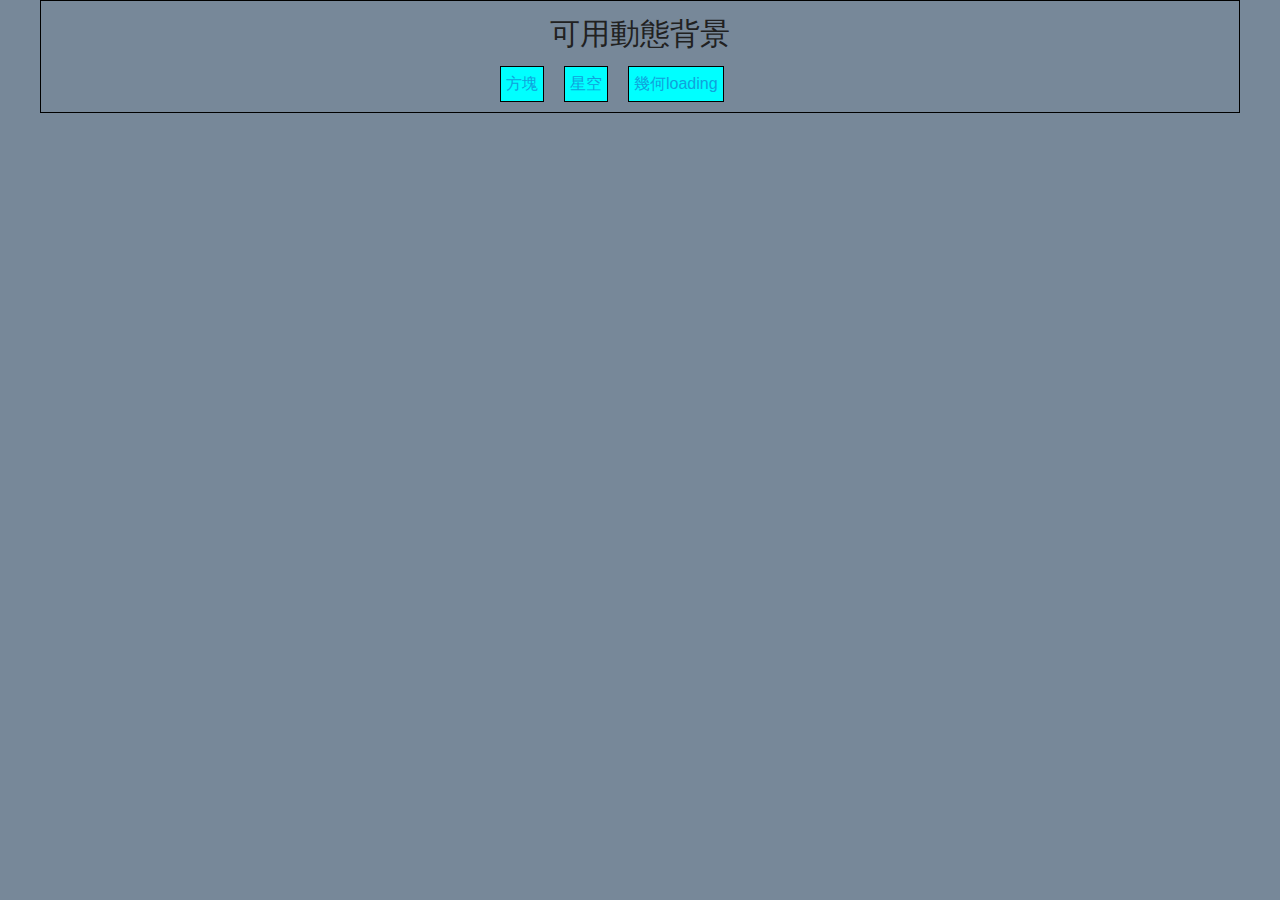
<file: index.html>
<!DOCTYPE html>
<html lang="en">
<head>
    <meta charset="UTF-8">
    <meta name="viewport" content="width=device-width, initial-scale=1.0">
    <link rel="stylesheet" href="css/style.css">
    <title>BackgroungDemo</title>
</head>
<body>
    <div class="container">
    <h1>可用動態背景</h1>
    <ol>
        <li><a href="./DEMO/bg/方塊/index.html">方塊</a></li>
        <li><a href="./DEMO/bg/星空/index.html">星空</a></li>
        <li><a href="./DEMO/bg/幾何loading/index.html">幾何loading</a></li>
    </ol>
    </div>
</body>
</html>
</file>
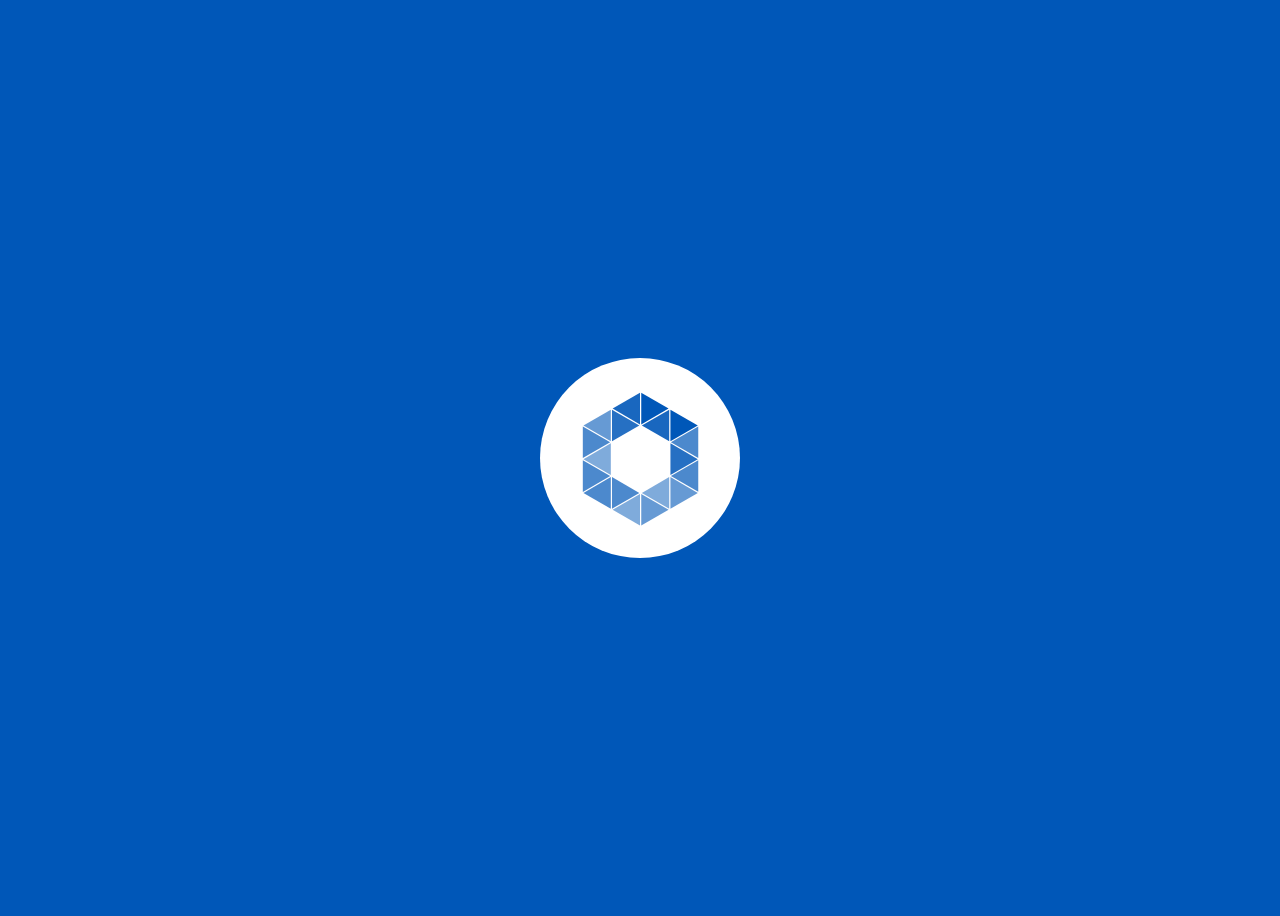
<file: DEMO/bg/幾何loading/index.html>
<!DOCTYPE html>
<html lang="en">
<head>
  <meta charset="UTF-8">
  <meta name="viewport" content="width=device-width, initial-scale=1.0">
  <link rel="stylesheet" href="./scss/style.css">
  <title>Document</title>
</head>
<body>
  <div class="svg">
  <svg xmlns="http://www.w3.org/2000/svg" xmlns:xlink="http://www.w3.org/1999/xlink" version="1.1" id="svg" x="0px" y="0px" width="150px" height="150px" viewBox="0 0 213.235 241.176" enable-background="new 0 0 213.235 241.176" xml:space="preserve" fill="#0057B8">
    <path d="M108.581,64.968V14.124l44.007,25.422L108.581,64.968"/>
    <path fill-opacity="0.9" d="M153.591,92.101V41.258L109.582,66.68L153.591,92.101"/><path d="M155.586,92.062V41.221l44.009,25.42L155.586,92.062"/><path fill-opacity="0.7" d="M200.299,119.14V68.297l-44.004,25.421L200.299,119.14"/><path fill-opacity="0.85" d="M155.586,146.255V95.412l44.009,25.422L155.586,146.255"/><path fill-opacity="0.7" d="M200.299,173.35v-50.844l-44.004,25.422L200.299,173.35"/><path fill-opacity="0.6" d="M155.586,200.482v-50.84l44.009,25.417L155.586,200.482"/><path fill-opacity="0.5" d="M153.591,200.521v-50.84l-44.009,25.418L153.591,200.521"/><path fill-opacity="0.6" d="M108.581,227.696v-50.844l44.007,25.421L108.581,227.696"/><path fill-opacity="0.5" d="M106.62,227.696v-50.844l-44.005,25.421L106.62,227.696"/><path fill-opacity="0.7" d="M61.562,200.553V149.71l44.007,25.423L61.562,200.553"/><path fill-opacity="0.7" d="M59.709,200.56v-50.843l-44.008,25.422L59.709,200.56"/><path fill-opacity="0.7" d="M14.699,173.467v-50.843l44.01,25.42L14.699,173.467"/><path fill-opacity="0.5" d="M59.709,146.235V95.392l-44.008,25.42L59.709,146.235"/><path fill-opacity="0.7" d="M14.699,119.141V68.297l44.01,25.421L14.699,119.141"/><path fill-opacity="0.6" d="M59.709,92.101V41.258L15.701,66.68L59.709,92.101"/><path fill-opacity="0.85" d="M61.562,92.092V41.249l44.007,25.419L61.562,92.092"/>
    <path fill-opacity="0.9" d="M106.62,64.968V14.124L62.614,39.546L106.62,64.968"/>
  </svg>
</div>
</body>
</html>
</file>
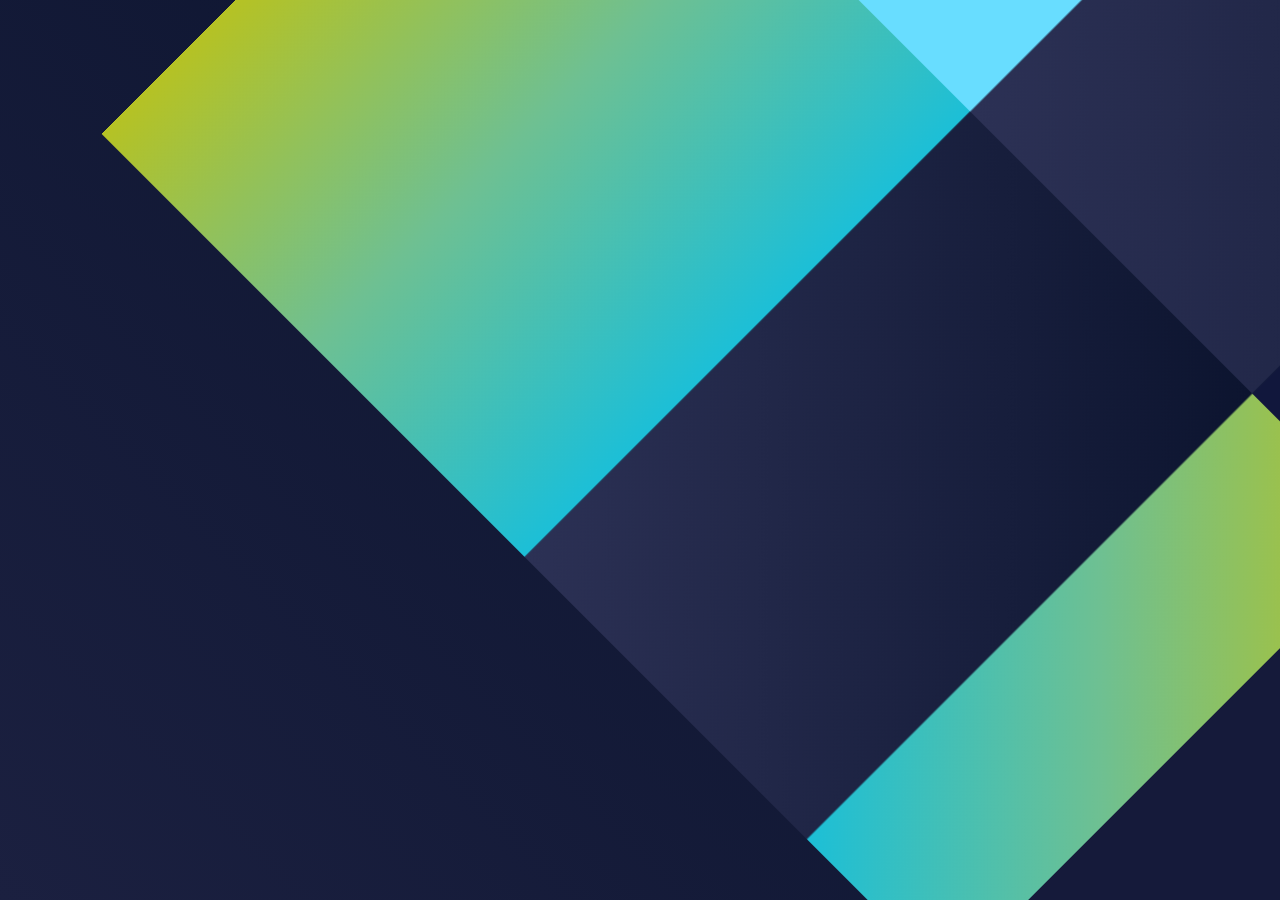
<file: DEMO/bg/方塊/index.html>
<!DOCTYPE html>
<html lang="en">
<head>
    <meta charset="UTF-8">
    <meta http-equiv="X-UA-Compatible" content="IE=edge">
    <meta name="viewport" content="width=device-width, initial-scale=1.0">
    <link rel="stylesheet" href="./scss/style.css">
    <title>Grid</title>
</head>
<body>
    <div class="pattern">
        <div class="pattern-container">
          <span></span>
          <span></span>
          <span></span>
          <span></span>
          <span></span>
          <span></span>
          <span></span>
        </div>
      </div>
</body>
</html>
</file>
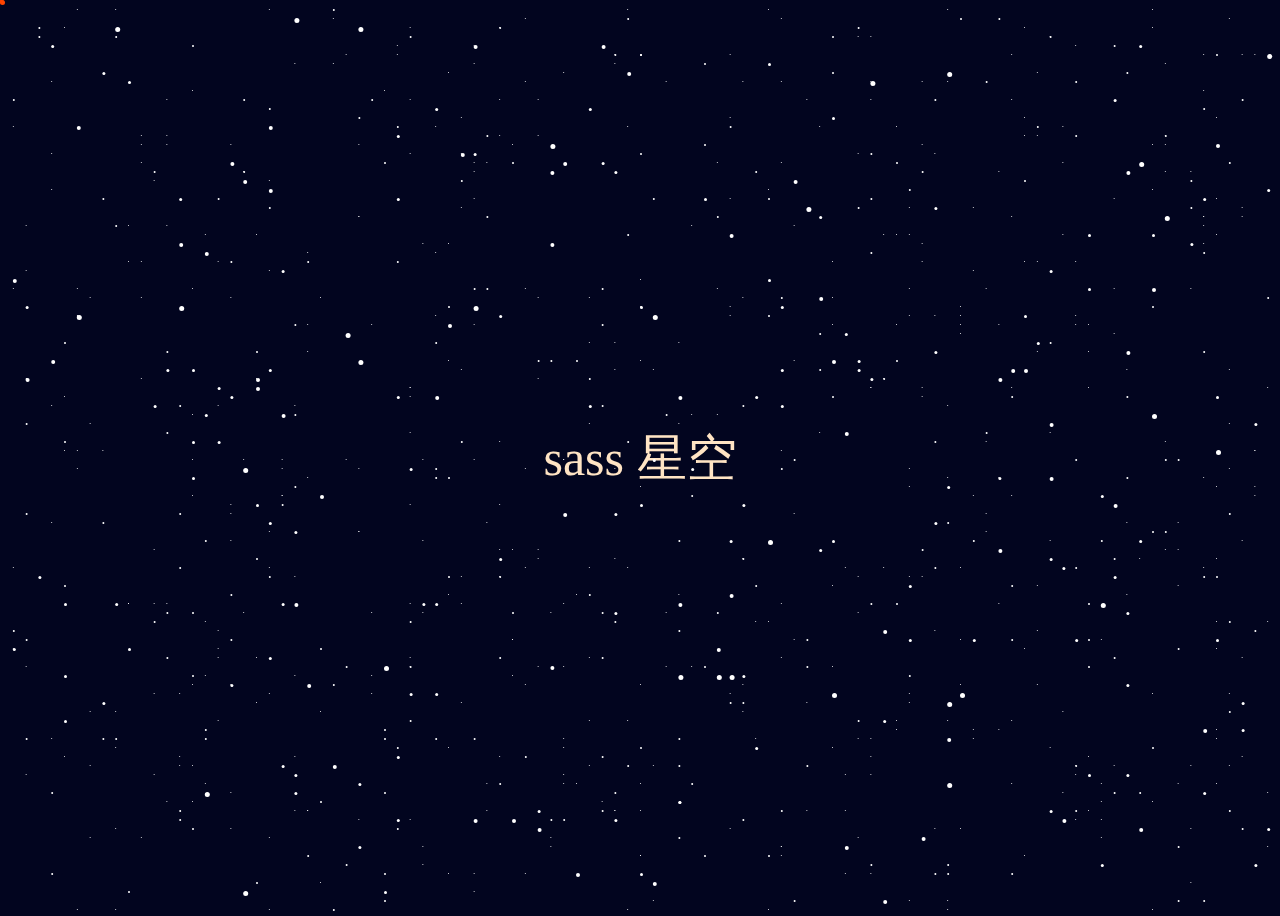
<file: DEMO/bg/星空/index.html>
<!DOCTYPE html>
<html lang="en">
<head>
    <meta charset="UTF-8">
    <meta name="viewport" content="width=device-width, initial-scale=1.0">
    <link rel="stylesheet" href="./scss/style.css">
    <title>Document</title>
</head>
<body>
    <div class="layer1"></div>
    <div class="layer2"></div>
    <div class="layer3"></div>
    <div class="layer4"></div>
    <div class="layer5"></div>
    <div class="title">sass 星空</div>
    
</body>
</html>
</file>
<file: DEMO/bg/幾何loading/scss/style.css>
body {
  background-color: #0057B8;
  text-align: center;
  line-height: 100vh;
}

.svg {
  display: inline-block;
  height: 200px;
  width: 200px;
  line-height: 200px;
  text-align: center;
  background-color: #FFF;
  border-radius: 50%;
}

#svg {
  display: inline-block;
  vertical-align: middle;
  fill: #0057B8;
}
#svg path:nth-child(1) {
  animation: pweek 1.8s linear infinite;
  animation-delay: 0.1s;
}
#svg path:nth-child(1):hover {
  animation-play-state: paused;
}
#svg path:nth-child(2) {
  animation: pweek 1.8s linear infinite;
  animation-delay: 0.2s;
}
#svg path:nth-child(2):hover {
  animation-play-state: paused;
}
#svg path:nth-child(3) {
  animation: pweek 1.8s linear infinite;
  animation-delay: 0.3s;
}
#svg path:nth-child(3):hover {
  animation-play-state: paused;
}
#svg path:nth-child(4) {
  animation: pweek 1.8s linear infinite;
  animation-delay: 0.4s;
}
#svg path:nth-child(4):hover {
  animation-play-state: paused;
}
#svg path:nth-child(5) {
  animation: pweek 1.8s linear infinite;
  animation-delay: 0.5s;
}
#svg path:nth-child(5):hover {
  animation-play-state: paused;
}
#svg path:nth-child(6) {
  animation: pweek 1.8s linear infinite;
  animation-delay: 0.6s;
}
#svg path:nth-child(6):hover {
  animation-play-state: paused;
}
#svg path:nth-child(7) {
  animation: pweek 1.8s linear infinite;
  animation-delay: 0.7s;
}
#svg path:nth-child(7):hover {
  animation-play-state: paused;
}
#svg path:nth-child(8) {
  animation: pweek 1.8s linear infinite;
  animation-delay: 0.8s;
}
#svg path:nth-child(8):hover {
  animation-play-state: paused;
}
#svg path:nth-child(9) {
  animation: pweek 1.8s linear infinite;
  animation-delay: 0.9s;
}
#svg path:nth-child(9):hover {
  animation-play-state: paused;
}
#svg path:nth-child(10) {
  animation: pweek 1.8s linear infinite;
  animation-delay: 1s;
}
#svg path:nth-child(10):hover {
  animation-play-state: paused;
}
#svg path:nth-child(11) {
  animation: pweek 1.8s linear infinite;
  animation-delay: 1.1s;
}
#svg path:nth-child(11):hover {
  animation-play-state: paused;
}
#svg path:nth-child(12) {
  animation: pweek 1.8s linear infinite;
  animation-delay: 1.2s;
}
#svg path:nth-child(12):hover {
  animation-play-state: paused;
}
#svg path:nth-child(13) {
  animation: pweek 1.8s linear infinite;
  animation-delay: 1.3s;
}
#svg path:nth-child(13):hover {
  animation-play-state: paused;
}
#svg path:nth-child(14) {
  animation: pweek 1.8s linear infinite;
  animation-delay: 1.4s;
}
#svg path:nth-child(14):hover {
  animation-play-state: paused;
}
#svg path:nth-child(15) {
  animation: pweek 1.8s linear infinite;
  animation-delay: 1.5s;
}
#svg path:nth-child(15):hover {
  animation-play-state: paused;
}
#svg path:nth-child(16) {
  animation: pweek 1.8s linear infinite;
  animation-delay: 1.6s;
}
#svg path:nth-child(16):hover {
  animation-play-state: paused;
}
#svg path:nth-child(17) {
  animation: pweek 1.8s linear infinite;
  animation-delay: 1.7s;
}
#svg path:nth-child(17):hover {
  animation-play-state: paused;
}
#svg path:nth-child(18) {
  animation: pweek 1.8s linear infinite;
  animation-delay: 1.8s;
}
#svg path:nth-child(18):hover {
  animation-play-state: paused;
}

@keyframes pweek {
  0% {
    fill: #0057B8;
  }
  20% {
    fill: #F11E4A;
  }
  40% {
    fill: #F8A527;
  }
  60% {
    fill: #266D7F;
  }
  80% {
    fill: #82A;
  }
  100% {
    fill: #0057B8;
  }
}/*# sourceMappingURL=style.css.map */
</file>
<file: DEMO/bg/方塊/scss/style.css>
.pattern {
  z-index: 1;
  position: absolute;
  top: 0;
  right: 0;
  width: 100%;
  height: 100vh;
  overflow: hidden;
  background: linear-gradient(45deg, #1b2040, #071029);
  overflow: hidden;
}
@media (max-width: 1200px) {
  .pattern {
    height: calc(100vh - var(--site-header-height));
  }
}
.pattern:before {
  content: "";
  z-index: 2;
  position: absolute;
  top: 0;
  left: 0;
  display: block;
  width: full;
  height: full;
  opacity: 0.45;
  background: radial-gradient(rgba(255, 255, 255, 0), theme("colors.black.500"));
}
.pattern-container {
  display: grid;
  grid-template-columns: repeat(10, 1fr);
  grid-template-rows: repeat(6, 1fr);
  width: 1640px;
  height: 1080px;
  transform: rotate(45deg) scale(1.75) translate3d(19%, -31%, 0);
}
@media (max-width: 1440px) {
  .pattern-container {
    width: 1140px;
    hight: 948px;
  }
}
@media (max-width: 1200px) {
  .pattern-container {
    width: 1000px;
    height: 500px;
    transform: rotate(45deg) scale(2.75) translate3d(14%, 17%, 0);
  }
}
@media (max-width: 768px) {
  .pattern-container {
    width: 500px;
    height: 400px;
    transform: rotate(135deg) scale(2.75) translate3d(12%, 1%, 0);
  }
}
.pattern-container span {
  animation: breathe 25s infinite;
}
.pattern-container span:nth-child(1) {
  position: relative;
  grid-column: span 3;
  grid-row: span 3;
  background: #68ddff;
}
.pattern-container span:nth-child(1):after {
  content: "";
  position: absolute;
  top: 0;
  left: 0;
  width: 100%;
  height: calc(100% - 95px);
  background: linear-gradient(to right, transparent, #9ae5ff);
}
.pattern-container span:nth-child(2) {
  grid-column: span 2;
  grid-row: span 3;
  background: linear-gradient(45deg, #2c3155, #0c142f);
  animation: breathe2 25s infinite;
}
.pattern-container span:nth-child(3) {
  position: relative;
  grid-column: span 1;
  grid-row: span 3;
  background-color: #11173c;
}
.pattern-container span:nth-child(3):after {
  content: "";
  position: absolute;
  top: 0;
  left: 0;
  width: 100%;
  height: calc(100% - 95px);
  background: linear-gradient(to top, #b5c224, #6ec092, #1cbfd7);
}
@media (max-width: 768px) {
  .pattern-container span:nth-child(3):after {
    height: calc(100% - 35px);
  }
}
.pattern-container span:nth-child(4) {
  grid-column: span 4;
  grid-row: span 7;
  background-color: #151a3a;
}
.pattern-container span:nth-child(5) {
  grid-column: span 3;
  grid-row: span 2;
  background: linear-gradient(to right, #b5c224, #6ec092, #1cbfd7);
}
.pattern-container span:nth-child(6) {
  grid-column: span 2;
  grid-row: span 2;
  background: linear-gradient(45deg, #2c3155, #0c142f);
  animation: breathe2 25s infinite;
}
.pattern-container span:nth-child(7) {
  grid-column: span 1;
  grid-row: span 2;
  background: linear-gradient(225deg, #b5c224, #6ec092, #1cbfd7);
}

@keyframes breathe {
  0%, 100% {
    transform: translateY(0);
  }
  50% {
    transform: translateY(20%);
  }
}
@keyframes breathe2 {
  0%, 100% {
    transform: translateY(0);
  }
  50% {
    transform: translateY(40%);
  }
}/*# sourceMappingURL=style.css.map */
</file>
<file: DEMO/bg/星空/scss/style.css>
body {
  font-size: 20px;
  background: #02051f;
}

.title {
  color: bisque;
  font-size: 50px;
  display: flex;
  justify-content: center;
  align-items: center;
  height: 100vh;
}

.layer1 {
  position: fixed;
  width: 1px;
  height: 1px;
  border-radius: 50%;
  left: 0;
  top: 0;
  background: #f40;
  box-shadow: 68vw 43vh #fff, 17vw 45vh #fff, 45vw 66vh #fff, 84vw 35vh #fff, 36vw 17vh #fff, 94vw 24vh #fff, 57vw 6vh #fff, 24vw 90vh #fff, 14vw 77vh #fff, 70vw 14vh #fff, 88vw 58vh #fff, 61vw 2vh #fff, 49vw 63vh #fff, 37vw 18vh #fff, 27vw 6vh #fff, 54vw 74vh #fff, 92vw 65vh #fff, 61vw 9vh #fff, 85vw 84vh #fff, 48vw 6vh #fff, 13vw 67vh #fff, 7vw 79vh #fff, 41vw 63vh #fff, 87vw 37vh #fff, 85vw 43vh #fff, 96vw 41vh #fff, 6vw 1vh #fff, 41vw 52vh #fff, 28vw 59vh #fff, 15vw 76vh #fff, 79vw 6vh #fff, 43vw 68vh #fff, 51vw 100vh #fff, 72vw 29vh #fff, 81vw 15vh #fff, 79vw 24vh #fff, 26vw 2vh #fff, 93vw 98vh #fff, 11vw 15vh #fff, 29vw 36vh #fff, 35vw 97vh #fff, 59vw 82vh #fff, 65vw 83vh #fff, 20vw 73vh #fff, 61vw 94vh #fff, 28vw 16vh #fff, 42vw 11vh #fff, 96vw 52vh #fff, 94vw 24vh #fff, 79vw 11vh #fff, 73vw 70vh #fff, 93vw 19vh #fff, 71vw 35vh #fff, 86vw 71vh #fff, 99vw 94vh #fff, 11vw 18vh #fff, 77vw 59vh #fff, 22vw 51vh #fff, 41vw 32vh #fff, 75vw 36vh #fff, 37vw 19vh #fff, 18vw 16vh #fff, 68vw 43vh #fff, 7vw 85vh #fff, 58vw 62vh #fff, 83vw 26vh #fff, 34vw 35vh #fff, 12vw 86vh #fff, 13vw 11vh #fff, 49vw 14vh #fff, 18vw 92vh #fff, 91vw 7vh #fff, 95vw 82vh #fff, 26vw 7vh #fff, 2vw 86vh #fff, 63vw 78vh #fff, 74vw 100vh #fff, 84vw 36vh #fff, 57vw 35vh #fff, 62vw 71vh #fff, 13vw 25vh #fff, 2vw 74vh #fff, 70vw 81vh #fff, 37vw 7vh #fff, 32vw 3vh #fff, 65vw 36vh #fff, 14vw 85vh #fff, 19vw 68vh #fff, 76vw 23vh #fff, 68vw 86vh #fff, 13vw 15vh #fff, 74vw 45vh #fff, 56vw 18vh #fff, 10vw 25vh #fff, 28vw 24vh #fff, 6vw 50vh #fff, 32vw 56vh #fff, 97vw 24vh #fff, 32vw 43vh #fff, 84vw 29vh #fff, 44vw 51vh #fff, 64vw 14vh #fff, 20vw 26vh #fff, 24vw 28vh #fff, 95vw 87vh #fff, 68vw 11vh #fff, 21vw 93vh #fff, 67vw 68vh #fff, 64vw 48vh #fff, 80vw 13vh #fff, 28vw 59vh #fff, 46vw 33vh #fff, 25vw 33vh #fff, 65vw 74vh #fff, 42vw 15vh #fff, 97vw 73vh #fff, 7vw 33vh #fff, 33vw 51vh #fff, 35vw 40vh #fff, 84vw 5vh #fff, 9vw 92vh #fff, 91vw 49vh #fff, 92vw 61vh #fff, 69vw 42vh #fff, 17vw 73vh #fff, 39vw 56vh #fff, 15vw 10vh #fff, 44vw 82vh #fff, 18vw 33vh #fff, 4vw 21vh #fff, 16vw 75vh #fff, 37vw 22vh #fff, 21vw 20vh #fff, 74vw 1vh #fff, 87vw 85vh #fff, 33vw 94vh #fff, 95vw 72vh #fff, 72vw 27vh #fff, 76vw 30vh #fff, 31vw 5vh #fff, 18vw 76vh #fff, 32vw 91vh #fff, 60vw 21vh #fff, 77vw 57vh #fff, 17vw 72vh #fff, 32vw 67vh #fff, 67vw 64vh #fff, 32vw 48vh #fff, 40vw 16vh #fff, 99vw 43vh #fff, 71vw 52vh #fff, 59vw 69vh #fff, 84vw 86vh #fff, 5vw 50vh #fff, 79vw 55vh #fff, 10vw 67vh #fff, 39vw 15vh #fff, 39vw 61vh #fff, 1vw 63vh #fff, 58vw 9vh #fff, 21vw 59vh #fff, 68vw 4vh #fff, 86vw 89vh #fff, 61vw 94vh #fff, 21vw 30vh #fff, 68vw 84vh #fff, 20vw 42vh #fff, 57vw 22vh #fff, 78vw 67vh #fff, 69vw 63vh #fff, 50vw 95vh #fff, 96vw 47vh #fff, 44vw 67vh #fff, 24vw 53vh #fff, 77vw 49vh #fff, 22vw 52vh #fff, 62vw 57vh #fff, 50vw 87vh #fff, 51vw 41vh #fff, 15vw 85vh #fff, 44vw 86vh #fff, 67vw 17vh #fff, 48vw 90vh #fff, 58vw 79vh #fff, 78vw 53vh #fff, 4vw 58vh #fff, 63vw 90vh #fff, 38vw 90vh #fff, 70vw 26vh #fff, 38vw 18vh #fff, 96vw 2vh #fff, 84vw 91vh #fff, 47vw 89vh #fff, 90vw 77vh #fff, 18vw 56vh #fff, 9vw 83vh #fff, 36vw 64vh #fff, 50vw 31vh #fff, 42vw 62vh #fff, 23vw 75vh #fff, 13vw 16vh #fff, 50vw 76vh #fff, 56vw 32vh #fff, 34vw 28vh #fff, 94vw 6vh #fff, 89vw 62vh #fff, 92vw 87vh #fff, 23vw 84vh #fff, 37vw 36vh #fff, 71vw 100vh #fff, 23vw 45vh #fff, 76vw 82vh #fff, 73vw 92vh #fff, 32vw 73vh #fff, 5vw 3vh #fff, 29vw 68vh #fff, 28vw 91vh #fff, 98vw 50vh #fff, 36vw 13vh #fff, 46vw 85vh #fff, 81vw 65vh #fff, 72vw 9vh #fff, 28vw 52vh #fff, 60vw 1vh #fff, 1vw 14vh #fff, 62vw 40vh #fff, 66vw 86vh #fff, 32vw 44vh #fff, 24vw 90vh #fff, 12vw 67vh #fff, 22vw 55vh #fff, 2vw 30vh #fff, 98vw 50vh #fff, 84vw 85vh #fff, 24vw 36vh #fff, 31vw 6vh #fff, 39vw 64vh #fff, 95vw 81vh #fff, 50vw 95vh #fff, 75vw 34vh #fff, 57vw 77vh #fff, 4vw 9vh #fff, 34vw 14vh #fff, 91vw 15vh #fff, 98vw 6vh #fff, 56vw 46vh #fff, 85vw 39vh #fff, 75vw 35vh #fff, 12vw 20vh #fff, 63vw 11vh #fff, 53vw 38vh #fff, 32vw 43vh #fff, 42vw 42vh #fff, 5vw 84vh #fff, 62vw 25vh #fff, 28vw 24vh #fff, 11vw 16vh #fff, 66vw 90vh #fff, 93vw 92vh #fff, 29vw 77vh #fff, 71vw 23vh #fff, 95vw 22vh #fff, 83vw 18vh #fff, 85vw 90vh #fff, 36vw 78vh #fff, 98vw 55vh #fff, 86vw 87vh #fff, 94vw 10vh #fff, 81vw 8vh #fff, 50vw 54vh #fff, 11vw 33vh #fff, 8vw 50vh #fff, 91vw 19vh #fff, 6vw 52vh #fff, 33vw 96vh #fff, 32vw 11vh #fff, 51vw 85vh #fff, 78vw 36vh #fff, 5vw 44vh #fff, 40vw 71vh #fff, 35vw 66vh #fff, 57vw 13vh #fff, 90vw 1vh #fff, 23vw 64vh #fff, 42vw 74vh #fff, 11vw 29vh #fff, 81vw 39vh #fff, 14vw 84vh #fff, 44vw 87vh #fff, 29vw 75vh #fff, 15vw 55vh #fff, 76vw 55vh #fff, 41vw 2vh #fff, 52vw 68vh #fff, 39vw 3vh #fff, 1vw 72vh #fff, 53vw 66vh #fff, 36vw 23vh #fff, 25vw 98vh #fff, 18vw 60vh #fff, 11vw 42vh #fff, 99vw 69vh #fff, 48vw 52vh #fff, 75vw 76vh #fff, 17vw 29vh #fff, 15vw 32vh #fff, 99vw 88vh #fff, 50vw 90vh #fff, 93vw 32vh #fff, 95vw 62vh #fff, 67vw 93vh #fff, 87vw 22vh #fff, 4vw 82vh #fff, 81vw 76vh #fff, 79vw 43vh #fff, 68vw 82vh #fff, 81vw 29vh #fff, 61vw 73vh #fff, 57vw 53vh #fff, 71vw 54vh #fff, 49vw 80vh #fff, 49vw 1vh #fff, 78vw 19vh #fff, 36vw 67vh #fff, 39vw 49vh #fff, 66vw 97vh #fff, 95vw 26vh #fff, 33vw 27vh #fff, 65vw 65vh #fff, 38vw 58vh #fff, 50vw 40vh #fff, 83vw 14vh #fff, 80vw 29vh #fff, 36vw 41vh #fff, 74vw 53vh #fff, 39vw 11vh #fff, 81vw 70vh #fff, 40vw 61vh #fff, 72vw 43vh #fff, 16vw 69vh #fff, 40vw 75vh #fff, 41vw 76vh #fff, 48vw 90vh #fff, 46vw 38vh #fff, 94vw 53vh #fff, 7vw 47vh #fff, 75vw 92vh #fff, 38vw 87vh #fff, 72vw 44vh #fff, 85vw 36vh #fff, 1vw 32vh #fff, 100vw 23vh #fff, 37vw 51vh #fff, 48vw 38vh #fff, 12vw 77vh #fff, 61vw 18vh #fff, 46vw 73vh #fff, 72vw 64vh #fff, 74vw 9vh #fff, 15vw 46vh #fff, 67vw 4vh #fff, 21vw 63vh #fff, 88vw 41vh #fff, 66vw 63vh #fff, 10vw 67vh #fff, 57vw 92vh #fff, 77vw 32vh #fff, 83vw 79vh #fff, 67vw 82vh #fff, 37vw 5vh #fff, 19vw 19vh #fff, 35vw 8vh #fff, 44vw 83vh #fff, 17vw 70vh #fff, 68vw 97vh #fff, 44vw 51vh #fff, 82vw 4vh #fff, 35vw 27vh #fff, 82vw 48vh #fff, 87vw 32vh #fff, 17vw 80vh #fff, 42vw 33vh #fff, 48vw 41vh #fff, 18vw 88vh #fff, 21vw 1vh #fff, 54vw 25vh #fff, 54vw 46vh #fff, 68vw 9vh #fff, 53vw 47vh #fff, 86vw 91vh #fff, 90vw 21vh #fff, 24vw 39vh #fff, 75vw 63vh #fff, 41vw 97vh #fff, 16vw 26vh #fff, 79vw 80vh #fff, 23vw 7vh #fff, 35vw 83vh #fff, 44vw 8vh #fff, 98vw 54vh #fff, 43vw 94vh #fff, 80vw 72vh #fff, 58vw 33vh #fff, 48vw 62vh #fff, 45vw 87vh #fff, 7vw 93vh #fff, 20vw 78vh #fff, 96vw 85vh #fff, 48vw 7vh #fff, 57vw 34vh #fff, 46vw 63vh #fff, 71vw 77vh #fff, 16vw 87vh #fff, 37vw 97vh #fff, 71vw 32vh #fff, 90vw 3vh #fff, 72vw 16vh #fff, 42vw 61vh #fff, 21vw 77vh #fff, 70vw 36vh #fff, 37vw 99vh #fff, 90vw 89vh #fff, 70vw 80vh #fff, 82vw 83vh #fff, 71vw 26vh #fff, 83vw 88vh #fff, 75vw 71vh #fff, 94vw 63vh #fff, 58vw 76vh #fff, 25vw 79vh #fff, 6vw 32vh #fff, 71vw 78vh #fff, 12vw 61vh #fff, 40vw 71vh #fff, 43vw 93vh #fff, 65vw 33vh #fff, 95vw 54vh #fff, 10vw 29vh #fff, 52vw 74vh #fff, 41vw 9vh #fff, 91vw 16vh #fff, 60vw 69vh #fff, 9vw 79vh #fff, 52vw 9vh #fff, 9vw 1vh #fff, 2vw 25vh #fff, 73vw 35vh #fff, 39vw 84vh #fff, 88vw 66vh #fff, 44vw 74vh #fff, 61vw 50vh #fff, 46vw 80vh #fff, 95vw 13vh #fff, 80vw 95vh #fff, 32vw 74vh #fff, 97vw 23vh #fff, 71vw 64vh #fff, 19vw 51vh #fff, 94vw 25vh #fff, 97vw 84vh #fff, 30vw 10vh #fff, 97vw 6vh #fff, 82vw 60vh #fff, 33vw 68vh #fff, 97vw 60vh #fff, 11vw 93vh #fff, 61vw 67vh #fff, 33vw 60vh #fff, 94vw 27vh #fff, 95vw 69vh #fff, 32vw 17vh #fff, 61vw 95vh #fff, 13vw 89vh #fff, 75vw 37vh #fff, 76vw 81vh #fff, 4vw 17vh #fff, 73vw 17vh #fff, 100vw 59vh #fff, 46vw 47vh #fff, 23vw 90vh #fff, 90vw 16vh #fff, 79vw 87vh #fff, 78vw 81vh #fff, 65vw 29vh #fff, 27vw 51vh #fff, 74vw 80vh #fff, 15vw 89vh #fff, 80vw 15vh #fff, 93vw 85vh #fff, 92vw 58vh #fff, 15vw 51vh #fff, 96vw 77vh #fff, 4vw 45vh #fff, 22vw 55vh #fff, 86vw 93vh #fff, 100vw 80vh #fff, 18vw 57vh #fff, 91vw 61vh #fff, 80vw 3vh #fff, 69vw 26vh #fff;
  animation: moveup 200s linear infinite;
}
.layer1::after {
  content: "";
  position: fixed;
  left: 0;
  top: 100vh;
  border-radius: inherit;
  width: inherit;
  height: inherit;
  box-shadow: inherit;
}

.layer2 {
  position: fixed;
  width: 2px;
  height: 2px;
  border-radius: 50%;
  left: 0;
  top: 0;
  background: #f40;
  box-shadow: 84vw 15vh #fff, 54vw 87vh #fff, 6vw 35vh #fff, 32vw 74vh #fff, 23vw 54vh #fff, 20vw 62vh #fff, 99vw 33vh #fff, 65vw 4vh #fff, 61vw 52vh #fff, 50vw 34vh #fff, 13vw 68vh #fff, 8vw 58vh #fff, 39vw 87vh #fff, 68vw 67vh #fff, 77vw 9vh #fff, 67vw 23vh #fff, 96vw 18vh #fff, 30vw 18vh #fff, 70vw 18vh #fff, 30vw 88vh #fff, 61vw 33vh #fff, 74vw 97vh #fff, 71vw 75vh #fff, 9vw 4vh #fff, 68vw 28vh #fff, 55vw 16vh #fff, 13vw 73vh #fff, 27vw 74vh #fff, 56vw 68vh #fff, 47vw 36vh #fff, 68vw 17vh #fff, 23vw 36vh #fff, 95vw 64vh #fff, 4vw 97vh #fff, 21vw 64vh #fff, 91vw 59vh #fff, 74vw 96vh #fff, 76vw 60vh #fff, 89vw 88vh #fff, 34vw 38vh #fff, 44vw 91vh #fff, 23vw 46vh #fff, 85vw 74vh #fff, 57vw 78vh #fff, 2vw 57vh #fff, 75vw 2vh #fff, 94vw 39vh #fff, 5vw 65vh #fff, 79vw 44vh #fff, 8vw 22vh #fff, 98vw 70vh #fff, 52vw 46vh #fff, 67vw 3vh #fff, 12vw 69vh #fff, 35vw 64vh #fff, 18vw 71vh #fff, 14vw 63vh #fff, 72vw 61vh #fff, 73vw 11vh #fff, 65vw 8vh #fff, 84vw 51vh #fff, 47vw 84vh #fff, 1vw 11vh #fff, 8vw 82vh #fff, 84vw 63vh #fff, 34vw 52vh #fff, 43vw 91vh #fff, 20vw 98vh #fff, 27vw 96vh #fff, 39vw 3vh #fff, 24vw 29vh #fff, 16vw 60vh #fff, 19vw 11vh #fff, 72vw 19vh #fff, 64vw 41vh #fff, 38vw 24vh #fff, 94vw 64vh #fff, 63vw 85vh #fff, 32vw 69vh #fff, 22vw 56vh #fff, 58vw 45vh #fff, 4vw 88vh #fff, 14vw 90vh #fff, 13vw 39vh #fff, 35vw 53vh #fff, 68vw 22vh #fff, 13vw 48vh #fff, 78vw 2vh #fff, 34vw 53vh #fff, 82vw 38vh #fff, 29vw 11vh #fff, 25vw 89vh #fff, 30vw 100vh #fff, 47vw 90vh #fff, 60vw 95vh #fff, 54vw 55vh #fff, 65vw 44vh #fff, 19vw 19vh #fff, 61vw 90vh #fff, 42vw 40vh #fff, 87vw 5vh #fff, 36vw 20vh #fff, 40vw 18vh #fff, 63vw 74vh #fff, 97vw 92vh #fff, 62vw 100vh #fff, 96vw 90vh #fff, 81vw 14vh #fff, 88vw 8vh #fff, 92vw 94vh #fff, 69vw 42vh #fff, 92vw 72vh #fff, 31vw 14vh #fff, 67vw 80vh #fff, 50vw 83vh #fff, 37vw 82vh #fff, 26vw 1vh #fff, 41vw 84vh #fff, 55vw 74vh #fff, 91vw 51vh #fff, 47vw 32vh #fff, 50vw 6vh #fff, 30vw 81vh #fff, 20vw 39vh #fff, 53vw 93vh #fff, 3vw 4vh #fff, 88vw 44vh #fff, 47vw 68vh #fff, 9vw 82vh #fff, 12vw 19vh #fff, 85vw 67vh #fff, 90vw 34vh #fff, 43vw 40vh #fff, 28vw 13vh #fff, 39vw 64vh #fff, 48vw 69vh #fff, 70vw 67vh #fff, 79vw 65vh #fff, 38vw 32vh #fff, 31vw 83vh #fff, 2vw 71vh #fff, 2vw 42vh #fff, 90vw 83vh #fff, 79vw 97vh #fff, 59vw 65vh #fff, 30vw 82vh #fff, 5vw 38vh #fff, 46vw 42vh #fff, 49vw 49vh #fff, 15vw 75vh #fff, 96vw 57vh #fff, 88vw 53vh #fff, 55vw 7vh #fff, 32vw 4vh #fff, 86vw 60vh #fff, 2vw 82vh #fff, 84vw 9vh #fff, 85vw 71vh #fff, 14vw 91vh #fff, 5vw 49vh #fff, 53vw 60vh #fff, 45vw 40vh #fff, 71vw 21vh #fff, 16vw 82vh #fff, 92vw 100vh #fff, 53vw 85vh #fff, 18vw 66vh #fff, 64vw 37vh #fff, 25vw 72vh #fff, 18vw 29vh #fff, 51vw 22vh #fff, 14vw 45vh #fff, 73vw 63vh #fff, 35vw 34vh #fff, 57vw 14vh #fff, 47vw 73vh #fff, 2vw 47vh #fff, 60vw 35vh #fff, 96vw 69vh #fff, 73vw 97vh #fff, 31vw 29vh #fff, 55vw 95vh #fff, 92vw 51vh #fff, 97vw 11vh #fff, 62vw 51vh #fff, 39vw 73vh #fff, 87vw 62vh #fff, 53vw 70vh #fff, 26vw 76vh #fff, 24vw 95vh #fff, 87vw 88vh #fff, 77vw 48vh #fff, 93vw 20vh #fff, 21vw 12vh #fff, 100vw 100vh #fff, 1vw 70vh #fff, 84vw 90vh #fff, 56vw 24vh #fff, 48vw 88vh #fff, 15vw 92vh #fff, 49vw 2vh #fff, 74vw 58vh #fff, 49vw 85vh #fff, 100vw 51vh #fff, 15vw 5vh #fff, 49vw 26vh #fff, 90vw 59vh #fff, 68vw 96vh #fff, 53vw 82vh #fff, 34vw 82vh #fff, 10vw 99vh #fff, 15vw 68vh #fff, 31vw 92vh #fff, 17vw 22vh #fff, 30vw 97vh #fff, 40vw 68vh #fff, 48vw 6vh #fff, 46vw 66vh #fff, 80vw 20vh #fff, 63vw 71vh #fff, 3vw 3vh #fff, 58vw 62vh #fff, 14vw 57vh #fff, 16vw 81vh #fff, 73vw 49vh #fff, 79vw 71vh #fff, 50vw 6vh #fff, 93vw 23vh #fff, 32vw 80vh #fff, 21vw 23vh #fff, 70vw 40vh #fff, 36vw 49vh #fff, 37vw 32vh #fff, 91vw 15vh #fff, 47vw 45vh #fff, 9vw 25vh #fff, 60vw 22vh #fff, 84vw 85vh #fff, 50vw 17vh #fff, 87vw 73vh #fff, 58vw 91vh #fff, 58vw 78vh #fff, 95vw 6vh #fff, 59vw 19vh #fff, 94vw 28vh #fff, 38vw 15vh #fff, 94vw 100vh #fff, 82vw 4vh #fff, 96vw 79vh #fff, 94vw 12vh #fff;
  animation: moveup 100s linear infinite;
}
.layer2::after {
  content: "";
  position: fixed;
  left: 0;
  top: 100vh;
  border-radius: inherit;
  width: inherit;
  height: inherit;
  box-shadow: inherit;
}

.layer3 {
  position: fixed;
  width: 3px;
  height: 3px;
  border-radius: 50%;
  left: 0;
  top: 0;
  background: #f40;
  box-shadow: 89vw 5vh #fff, 82vw 30vh #fff, 39vw 35vh #fff, 54vw 52vh #fff, 31vw 91vh #fff, 48vw 19vh #fff, 82vw 90vh #fff, 58vw 56vh #fff, 34vw 67vh #fff, 86vw 96vh #fff, 51vw 51vh #fff, 5vw 67vh #fff, 31vw 84vh #fff, 98vw 47vh #fff, 16vw 46vh #fff, 31vw 44vh #fff, 93vw 27vh #fff, 94vw 22vh #fff, 31vw 15vh #fff, 100vw 34vh #fff, 5vw 75vh #fff, 20vw 56vh #fff, 21vw 58vh #fff, 68vw 42vh #fff, 57vw 60vh #fff, 48vw 57vh #fff, 88vw 76vh #fff, 18vw 76vh #fff, 42vw 90vh #fff, 85vw 86vh #fff, 98vw 96vh #fff, 64vw 61vh #fff, 15vw 49vh #fff, 74vw 54vh #fff, 97vw 81vh #fff, 22vw 85vh #fff, 67vw 41vh #fff, 73vw 23vh #fff, 85vw 26vh #fff, 14vw 22vh #fff, 13vw 41vh #fff, 53vw 89vh #fff, 82vw 62vh #fff, 46vw 12vh #fff, 22vw 30vh #fff, 32vw 77vh #fff, 5vw 80vh #fff, 61vw 45vh #fff, 1vw 72vh #fff, 28vw 87vh #fff, 66vw 37vh #fff, 85vw 32vh #fff, 65vw 60vh #fff, 21vw 73vh #fff, 99vw 21vh #fff, 15vw 53vh #fff, 55vw 22vh #fff, 99vw 92vh #fff, 10vw 72vh #fff, 8vw 78vh #fff, 50vw 97vh #fff, 21vw 41vh #fff, 86vw 55vh #fff, 47vw 18vh #fff, 81vw 38vh #fff, 84vw 71vh #fff, 33vw 67vh #fff, 87vw 64vh #fff, 23vw 59vh #fff, 48vw 91vh #fff, 4vw 5vh #fff, 76vw 71vh #fff, 18vw 44vh #fff, 71vw 65vh #fff, 95vw 71vh #fff, 80vw 35vh #fff, 64vw 24vh #fff, 88vw 68vh #fff, 31vw 22vh #fff, 94vw 88vh #fff, 87vw 11vh #fff, 46vw 45vh #fff, 17vw 43vh #fff, 32vw 52vh #fff, 23vw 86vh #fff, 78vw 53vh #fff, 95vw 44vh #fff, 69vw 80vh #fff, 34vw 77vh #fff, 88vw 86vh #fff, 83vw 63vh #fff, 3vw 64vh #fff, 8vw 8vh #fff, 28vw 94vh #fff, 61vw 41vh #fff, 90vw 26vh #fff, 9vw 67vh #fff, 61vw 34vh #fff, 30vw 99vh #fff, 67vw 40vh #fff, 89vw 60vh #fff, 53vw 89vh #fff, 10vw 9vh #fff, 12vw 45vh #fff, 2vw 34vh #fff, 15vw 41vh #fff, 58vw 75vh #fff, 37vw 17vh #fff, 59vw 83vh #fff, 39vw 62vh #fff, 48vw 68vh #fff, 50vw 56vh #fff, 59vw 44vh #fff, 60vw 7vh #fff, 34vw 12vh #fff, 17vw 49vh #fff, 22vw 67vh #fff, 23vw 88vh #fff, 97vw 78vh #fff, 50vw 34vh #fff, 73vw 58vh #fff, 71vw 71vh #fff, 60vw 31vh #fff, 65vw 13vh #fff, 73vw 39vh #fff;
  animation: moveup 50s linear infinite;
}
.layer3::after {
  content: "";
  position: fixed;
  left: 0;
  top: 100vh;
  border-radius: inherit;
  width: inherit;
  height: inherit;
  box-shadow: inherit;
}

.layer4 {
  position: fixed;
  width: 4px;
  height: 4px;
  border-radius: 50%;
  left: 0;
  top: 0;
  background: #f40;
  box-shadow: 57vw 66vh #fff, 16vw 28vh #fff, 18vw 18vh #fff, 82vw 47vh #fff, 100vw 57vh #fff, 6vw 14vh #fff, 26vw 85vh #fff, 14vw 27vh #fff, 66vw 94vh #fff, 19vw 20vh #fff, 51vw 98vh #fff, 80vw 41vh #fff, 34vw 44vh #fff, 36vw 17vh #fff, 65vw 40vh #fff, 20vw 43vh #fff, 72vw 93vh #fff, 87vw 56vh #fff, 53vw 44vh #fff, 56vw 72vh #fff, 25vw 55vh #fff, 88vw 39vh #fff, 53vw 67vh #fff, 43vw 74vh #fff, 47vw 5vh #fff, 24vw 76vh #fff, 88vw 19vh #fff, 2vw 42vh #fff, 20vw 42vh #fff, 42vw 92vh #fff, 62vw 20vh #fff, 78vw 42vh #fff, 45vw 97vh #fff, 94vw 81vh #fff, 69vw 70vh #fff, 78vw 61vh #fff, 4vw 40vh #fff, 74vw 82vh #fff, 23vw 67vh #fff, 69vw 100vh #fff, 79vw 41vh #fff, 66vw 48vh #fff, 90vw 32vh #fff, 64vw 33vh #fff, 40vw 91vh #fff, 95vw 16vh #fff, 89vw 92vh #fff, 49vw 8vh #fff, 44vw 18vh #fff, 57vw 26vh #fff, 83vw 91vh #fff, 35vw 36vh #fff, 37vw 5vh #fff, 1vw 31vh #fff, 22vw 46vh #fff, 44vw 57vh #fff, 82vw 53vh #fff, 37vw 91vh #fff, 21vw 14vh #fff, 21vw 21vh #fff, 43vw 19vh #fff, 43vw 27vh #fff;
  animation: moveup 25s linear infinite;
}
.layer4::after {
  content: "";
  position: fixed;
  left: 0;
  top: 100vh;
  border-radius: inherit;
  width: inherit;
  height: inherit;
  box-shadow: inherit;
}

.layer5 {
  position: fixed;
  width: 5px;
  height: 5px;
  border-radius: 50%;
  left: 0;
  top: 0;
  background: #f40;
  box-shadow: 56vw 75vh #fff, 60vw 60vh #fff, 65vw 77vh #fff, 74vw 8vh #fff, 86vw 67vh #fff, 91vw 24vh #fff, 51vw 35vh #fff, 23vw 2vh #fff, 28vw 3vh #fff, 53vw 75vh #fff, 16vw 88vh #fff, 14vw 34vh #fff, 28vw 40vh #fff, 37vw 34vh #fff, 89vw 18vh #fff, 68vw 9vh #fff, 6vw 35vh #fff, 27vw 37vh #fff, 19vw 52vh #fff, 75vw 77vh #fff, 95vw 50vh #fff, 99vw 6vh #fff, 57vw 75vh #fff, 90vw 46vh #fff, 43vw 16vh #fff, 19vw 99vh #fff, 30vw 74vh #fff, 74vw 87vh #fff, 74vw 78vh #fff, 63vw 23vh #fff, 9vw 3vh #fff;
  animation: moveup 12.5s linear infinite;
}
.layer5::after {
  content: "";
  position: fixed;
  left: 0;
  top: 100vh;
  border-radius: inherit;
  width: inherit;
  height: inherit;
  box-shadow: inherit;
}

@keyframes moveup {
  to {
    transform: translateY(-100vh);
  }
}/*# sourceMappingURL=style.css.map */
</file>
<file: css/style.css>
/* http://meyerweb.com/eric/tools/css/reset/ 
   v2.0 | 20110126
   License: none (public domain)
*/

html, body, div, span, applet, object, iframe,
h1, h2, h3, h4, h5, h6, p, blockquote, pre,
a, abbr, acronym, address, big, cite, code,
del, dfn, em, img, ins, kbd, q, s, samp,
small, strike, strong, sub, sup, tt, var,
b, u, i, center,
dl, dt, dd, ol, ul, li,
fieldset, form, label, legend,
table, caption, tbody, tfoot, thead, tr, th, td,
article, aside, canvas, details, embed, 
figure, figcaption, footer, header, hgroup, 
menu, nav, output, ruby, section, summary,
time, mark, audio, video {
	margin: 0;
	padding: 0;
	border: 0;
	font-size: 100%;
	font: inherit;
	vertical-align: baseline;
}
/* HTML5 display-role reset for older browsers */
article, aside, details, figcaption, figure, 
footer, header, hgroup, menu, nav, section {
	display: block;
}
body {
	line-height: 1;
}
ol, ul {
	list-style: none;
}
blockquote, q {
	quotes: none;
}
blockquote:before, blockquote:after,
q:before, q:after {
	content: '';
	content: none;
}
table {
	border-collapse: collapse;
	border-spacing: 0;
}

body {
    background-color: lightslategrey;
    margin: 0 auto;
    max-width: 1200px;
    font-family: 'Roboto', sans-serif;
    font-size: 16px;
    line-height: 1.5;
    color: #212121;
}
.container {
    margin: 0 auto;
    border: 1px solid black;
}
.container h1 {
    font-size: 30px;
    text-align: center;
    margin-top: 10px;
}
ol {
    width: 300px;
    display: flex;
    margin: 0 auto;
    
}
li{    
    border: 1px solid black;
    margin: 10px;    
}

.container a {    
    display: block;
    text-decoration: none;
    color: #10a2dc;
    background-color: aqua;
    padding: 5px;
}
.container a:hover {
    background-color: #10a2dc;
    color: white;
}
</file>
